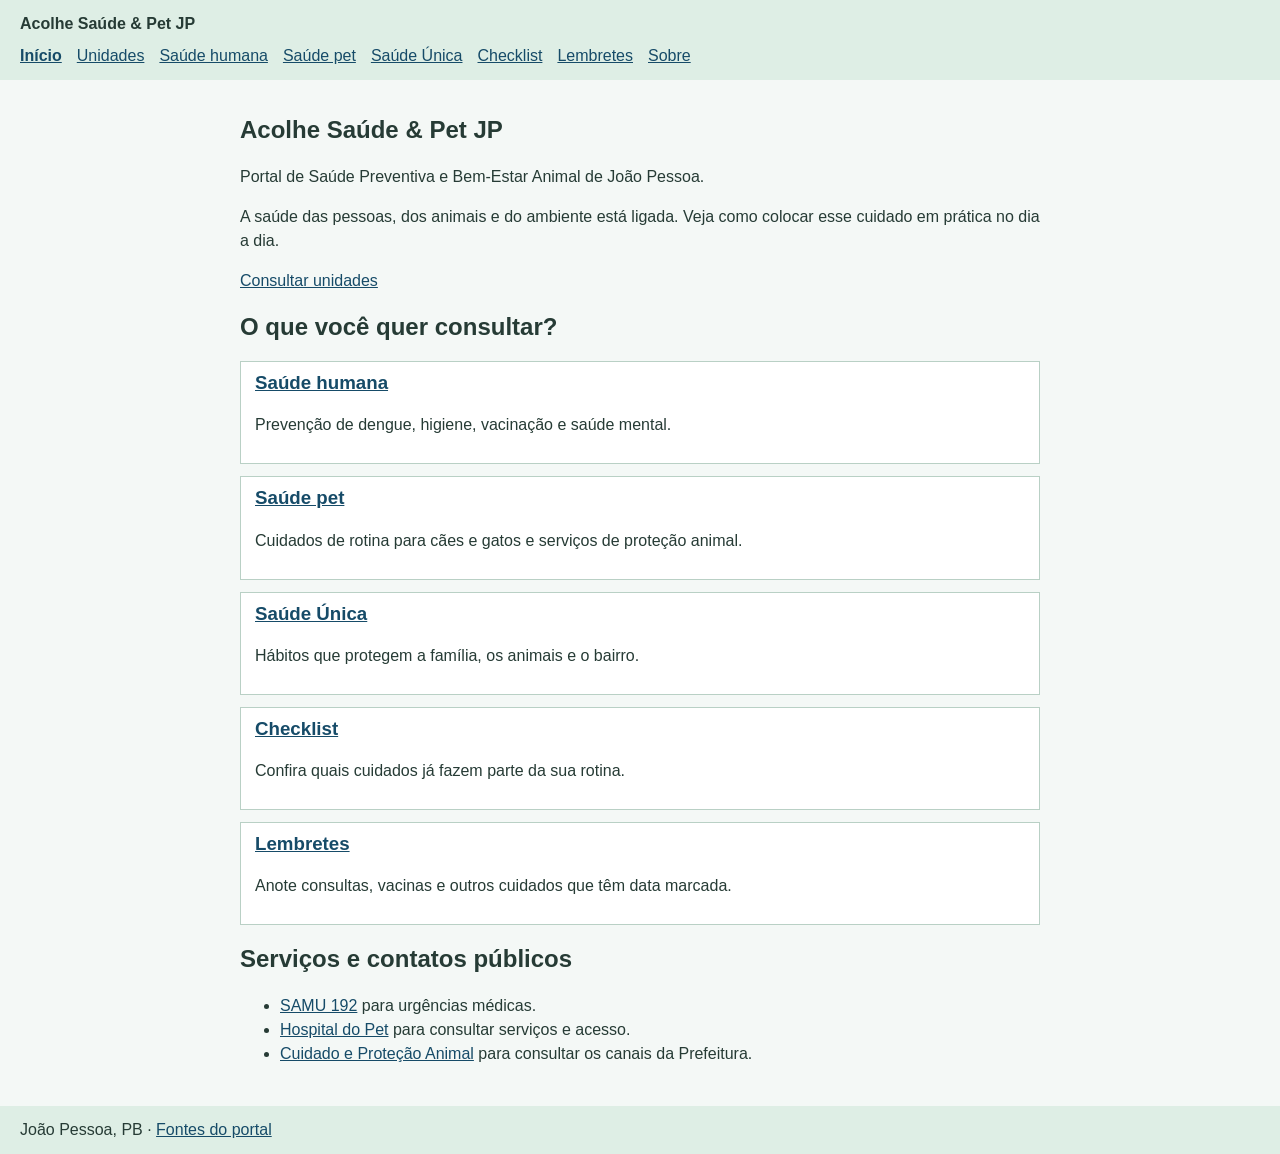
<file: HTML/index.html>
<!DOCTYPE html>
<html lang="pt-BR">
<head>
  <meta charset="UTF-8">
  <meta name="viewport" content="width=device-width, initial-scale=1.0">
  <title>Início | Acolhe Saúde &amp; Pet JP</title>
  <link rel="stylesheet" href="/css/estilo.css">
</head>
<body>
  <header>
    <p><strong>Acolhe Saúde &amp; Pet JP</strong></p>
    <nav>
      <a href="index.html" aria-current="page">Início</a>
      <a href="unidades.html">Unidades</a>
      <a href="saude-humana.html">Saúde humana</a>
      <a href="saude-pet.html">Saúde pet</a>
      <a href="saude-unica.html">Saúde Única</a>
      <a href="checklist.html">Checklist</a>
      <a href="lembretes.html">Lembretes</a>
      <a href="sobre.html">Sobre</a>
    </nav>
  </header>
  <main>
    <section>
      <div>
        <h1>Acolhe Saúde &amp; Pet JP</h1>
        <p>Portal de Saúde Preventiva e Bem-Estar Animal de João Pessoa.</p>
        <p>A saúde das pessoas, dos animais e do ambiente está ligada. Veja como colocar esse cuidado em prática no dia a dia.</p>
        <a href="unidades.html">Consultar unidades</a>
      </div>
    </section>
    <section>
      <h2>O que você quer consultar?</h2>
      <div>
        <div class="card"><h3><a href="saude-humana.html">Saúde humana</a></h3><p>Prevenção de dengue, higiene, vacinação e saúde mental.</p></div>
        <div class="card"><h3><a href="saude-pet.html">Saúde pet</a></h3><p>Cuidados de rotina para cães e gatos e serviços de proteção animal.</p></div>
        <div class="card"><h3><a href="saude-unica.html">Saúde Única</a></h3><p>Hábitos que protegem a família, os animais e o bairro.</p></div>
        <div class="card"><h3><a href="checklist.html">Checklist</a></h3><p>Confira quais cuidados já fazem parte da sua rotina.</p></div>
        <div class="card"><h3><a href="lembretes.html">Lembretes</a></h3><p>Anote consultas, vacinas e outros cuidados que têm data marcada.</p></div>
      </div>
    </section>
    <aside>
      <h2>Serviços e contatos públicos</h2>
      <ul>
        <li><a href="tel:192">SAMU 192</a> para urgências médicas.</li>
        <li><a href="https://www.joaopessoa.pb.gov.br/servico/hospital-veterinario-de-joao-pessoa/">Hospital do Pet</a> para consultar serviços e acesso.</li>
        <li><a href="https://www.joaopessoa.pb.gov.br/secretaria/secupa/">Cuidado e Proteção Animal</a> para consultar os canais da Prefeitura.</li>
      </ul>
    </aside>
  </main>
  <footer>
    <p>João Pessoa, PB · <a href="sobre.html#fontes">Fontes do portal</a></p>
  </footer>
</body>
</html>
</file>
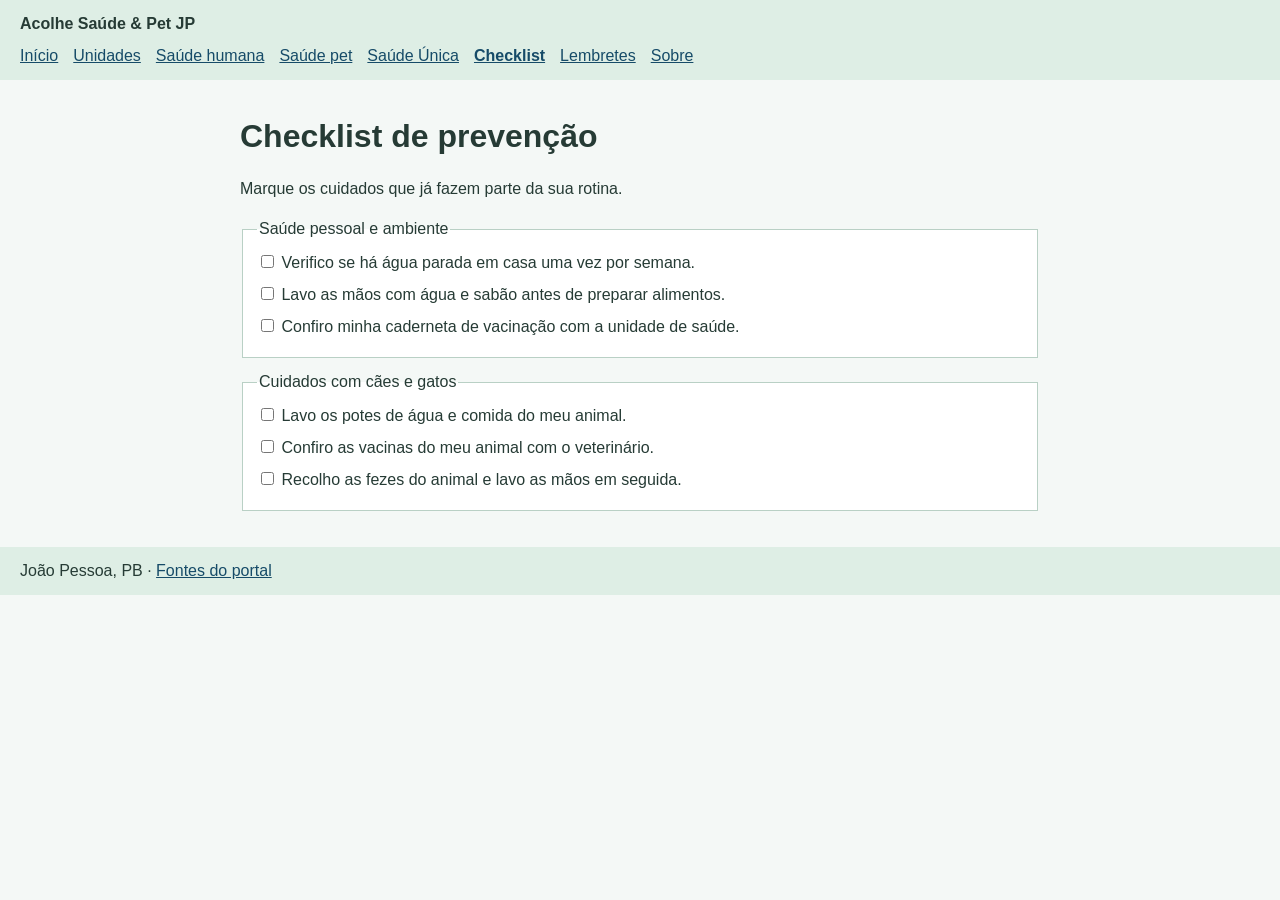
<file: HTML/checklist.html>
<!DOCTYPE html>
<html lang="pt-BR">
<head>
  <meta charset="UTF-8">
  <meta name="viewport" content="width=device-width, initial-scale=1.0">
  <title>Checklist | Acolhe Saúde &amp; Pet JP</title>
  <link rel="stylesheet" href="/css/estilo.css">
</head>
<body>
  <header>
    <p><strong>Acolhe Saúde &amp; Pet JP</strong></p>
    <nav>
      <a href="index.html">Início</a>
      <a href="unidades.html">Unidades</a>
      <a href="saude-humana.html">Saúde humana</a>
      <a href="saude-pet.html">Saúde pet</a>
      <a href="saude-unica.html">Saúde Única</a>
      <a href="checklist.html" aria-current="page">Checklist</a>
      <a href="lembretes.html">Lembretes</a>
      <a href="sobre.html">Sobre</a>
    </nav>
  </header>
  <main>
    <h1>Checklist de prevenção</h1>
    <p>Marque os cuidados que já fazem parte da sua rotina.</p>

    <fieldset>
      <legend>Saúde pessoal e ambiente</legend>
      <label><input type="checkbox"> Verifico se há água parada em casa uma vez por semana.</label>
      <label><input type="checkbox"> Lavo as mãos com água e sabão antes de preparar alimentos.</label>
      <label><input type="checkbox"> Confiro minha caderneta de vacinação com a unidade de saúde.</label>
    </fieldset>

    <fieldset>
      <legend>Cuidados com cães e gatos</legend>
      <label><input type="checkbox"> Lavo os potes de água e comida do meu animal.</label>
      <label><input type="checkbox"> Confiro as vacinas do meu animal com o veterinário.</label>
      <label><input type="checkbox"> Recolho as fezes do animal e lavo as mãos em seguida.</label>
    </fieldset>
  </main>
  <footer>
    <p>João Pessoa, PB · <a href="sobre.html#fontes">Fontes do portal</a></p>
  </footer>
</body>
</html>
</file>
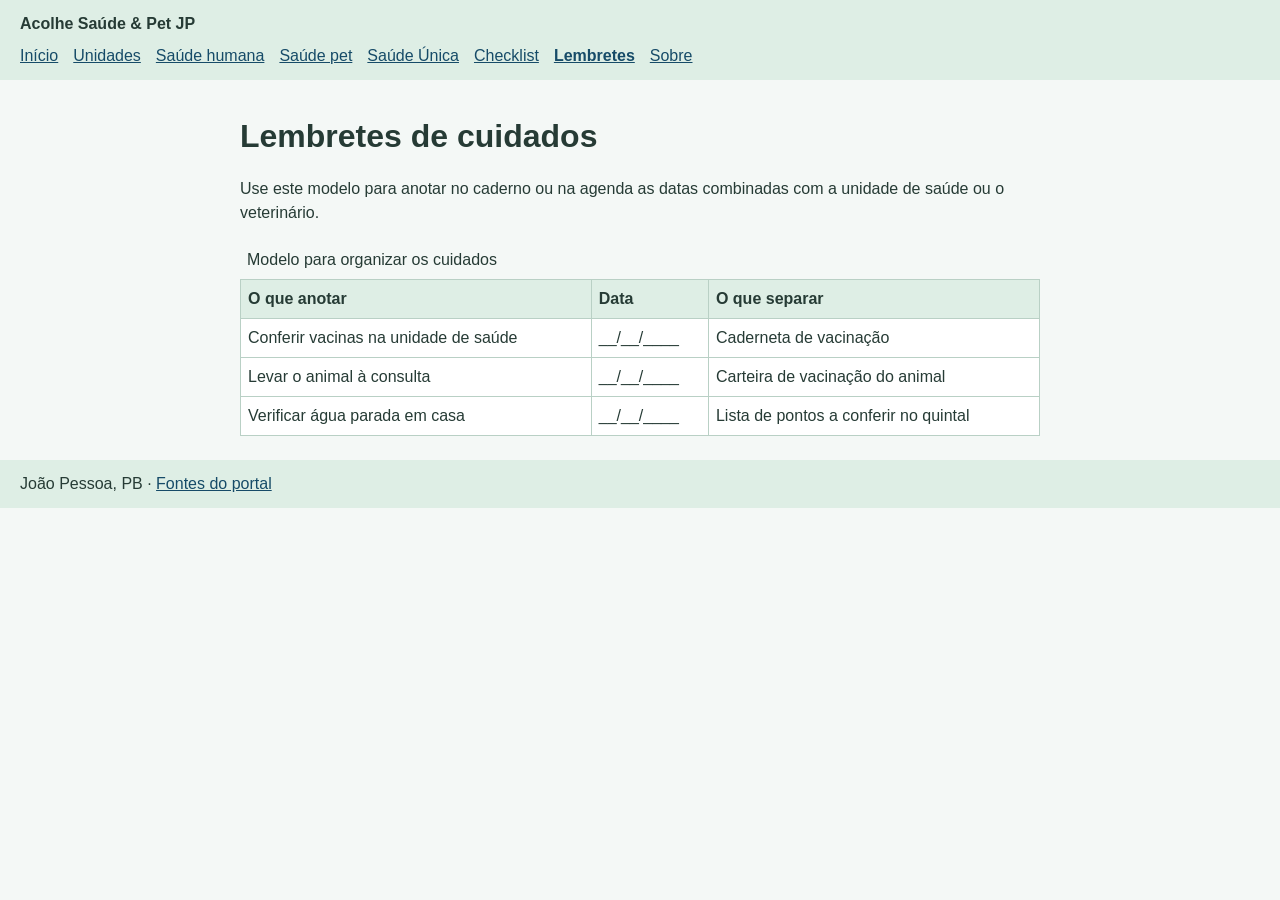
<file: HTML/lembretes.html>
<!DOCTYPE html>
<html lang="pt-BR">
<head>
  <meta charset="UTF-8">
  <meta name="viewport" content="width=device-width, initial-scale=1.0">
  <title>Lembretes | Acolhe Saúde &amp; Pet JP</title>
  <link rel="stylesheet" href="/css/estilo.css">
</head>
<body>
  <header>
    <p><strong>Acolhe Saúde &amp; Pet JP</strong></p>
    <nav>
      <a href="index.html">Início</a>
      <a href="unidades.html">Unidades</a>
      <a href="saude-humana.html">Saúde humana</a>
      <a href="saude-pet.html">Saúde pet</a>
      <a href="saude-unica.html">Saúde Única</a>
      <a href="checklist.html">Checklist</a>
      <a href="lembretes.html" aria-current="page">Lembretes</a>
      <a href="sobre.html">Sobre</a>
    </nav>
  </header>
  <main>
    <h1>Lembretes de cuidados</h1>
    <p>Use este modelo para anotar no caderno ou na agenda as datas combinadas com a unidade de saúde ou o veterinário.</p>

    <table>
      <caption>Modelo para organizar os cuidados</caption>
      <thead>
        <tr><th>O que anotar</th><th>Data</th><th>O que separar</th></tr>
      </thead>
      <tbody>
        <tr><td>Conferir vacinas na unidade de saúde</td><td>__/__/____</td><td>Caderneta de vacinação</td></tr>
        <tr><td>Levar o animal à consulta</td><td>__/__/____</td><td>Carteira de vacinação do animal</td></tr>
        <tr><td>Verificar água parada em casa</td><td>__/__/____</td><td>Lista de pontos a conferir no quintal</td></tr>
      </tbody>
    </table>
  </main>
  <footer>
    <p>João Pessoa, PB · <a href="sobre.html#fontes">Fontes do portal</a></p>
  </footer>
</body>
</html>
</file>
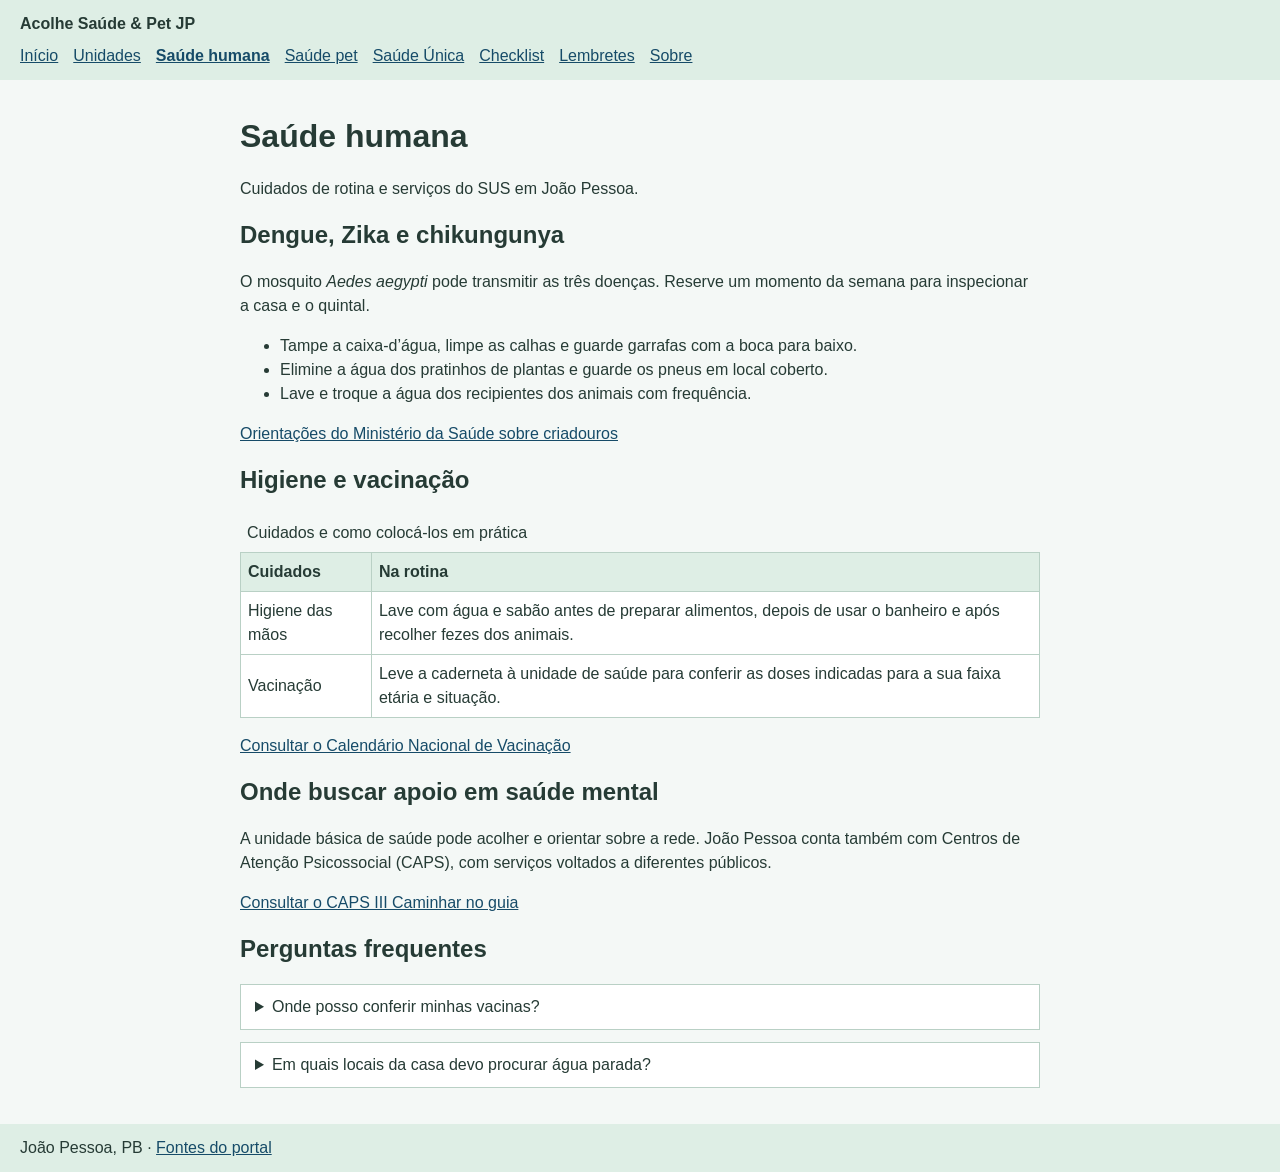
<file: HTML/saude-humana.html>
<!DOCTYPE html>
<html lang="pt-BR">
<head>
  <meta charset="UTF-8">
  <meta name="viewport" content="width=device-width, initial-scale=1.0">
  <title>Saúde humana | Acolhe Saúde &amp; Pet JP</title>
  <link rel="stylesheet" href="/css/estilo.css">
</head>
<body>
  <header>
    <p><strong>Acolhe Saúde &amp; Pet JP</strong></p>
    <nav>
      <a href="index.html">Início</a>
      <a href="unidades.html">Unidades</a>
      <a href="saude-humana.html" aria-current="page">Saúde humana</a>
      <a href="saude-pet.html">Saúde pet</a>
      <a href="saude-unica.html">Saúde Única</a>
      <a href="checklist.html">Checklist</a>
      <a href="lembretes.html">Lembretes</a>
      <a href="sobre.html">Sobre</a>
    </nav>
  </header>
  <main>
    <div>
      <h1>Saúde humana</h1>
      <p>Cuidados de rotina e serviços do SUS em João Pessoa.</p>
    </div>
    <section>
      <h2>Dengue, Zika e chikungunya</h2>
      <p>O mosquito <em>Aedes aegypti</em> pode transmitir as três doenças. Reserve um momento da semana para inspecionar a casa e o quintal.</p>
      <ul>
        <li>Tampe a caixa-d’água, limpe as calhas e guarde garrafas com a boca para baixo.</li>
        <li>Elimine a água dos pratinhos de plantas e guarde os pneus em local coberto.</li>
        <li>Lave e troque a água dos recipientes dos animais com frequência.</li>
      </ul>
      <p><a href="https://www.gov.br/saude/pt-br/assuntos/noticias/2025/novembro/dez-dicas-para-eliminar-focos-do-mosquito-da-dengue/">Orientações do Ministério da Saúde sobre criadouros</a></p>
    </section>
    <section>
      <h2>Higiene e vacinação</h2>
      <div>
        <table>
          <caption>Cuidados e como colocá-los em prática</caption>
          <thead><tr><th>Cuidados</th><th>Na rotina</th></tr></thead>
          <tbody>
            <tr><td>Higiene das mãos</td><td>Lave com água e sabão antes de preparar alimentos, depois de usar o banheiro e após recolher fezes dos animais.</td></tr>
            <tr><td>Vacinação</td><td>Leve a caderneta à unidade de saúde para conferir as doses indicadas para a sua faixa etária e situação.</td></tr>
          </tbody>
        </table>
      </div>
      <p><a href="https://www.gov.br/saude/pt-br/vacinacao/calendario">Consultar o Calendário Nacional de Vacinação</a></p>
    </section>
    <section>
      <h2>Onde buscar apoio em saúde mental</h2>
      <p>A unidade básica de saúde pode acolher e orientar sobre a rede. João Pessoa conta também com Centros de Atenção Psicossocial (CAPS), com serviços voltados a diferentes públicos.</p>
      <p><a href="unidades.html">Consultar o CAPS III Caminhar no guia</a></p>
    </section>
    <section>
      <h2>Perguntas frequentes</h2>
      <details><summary>Onde posso conferir minhas vacinas?</summary><p>Procure sua unidade de saúde com a caderneta, se tiver, e consulte o calendário do SUS.</p></details>
      <details><summary>Em quais locais da casa devo procurar água parada?</summary><p>Comece pelo quintal, calhas, caixa-d’água, vasos de plantas, garrafas e recipientes expostos à chuva.</p></details>
    </section>

  </main>
  <footer>
    <p>João Pessoa, PB · <a href="sobre.html#fontes">Fontes do portal</a></p>
  </footer>
</body>
</html>
</file>
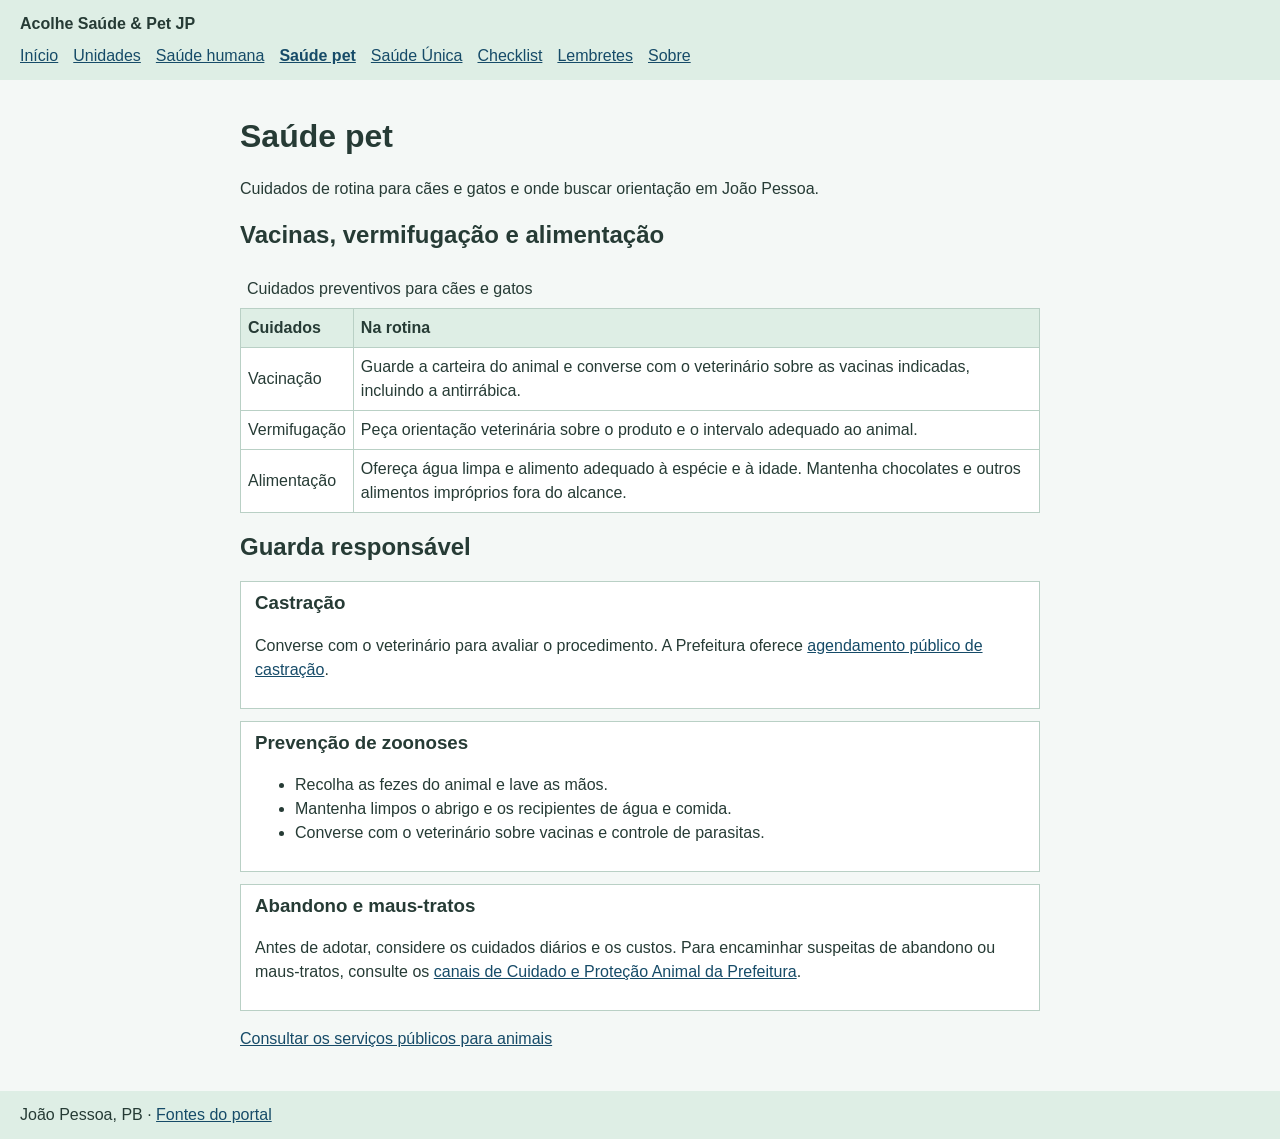
<file: HTML/saude-pet.html>
<!DOCTYPE html>
<html lang="pt-BR">
<head>
  <meta charset="UTF-8">
  <meta name="viewport" content="width=device-width, initial-scale=1.0">
  <title>Saúde pet | Acolhe Saúde &amp; Pet JP</title>
  <link rel="stylesheet" href="/css/estilo.css">
</head>
<body>
  <header>
    <p><strong>Acolhe Saúde &amp; Pet JP</strong></p>
    <nav>
      <a href="index.html">Início</a>
      <a href="unidades.html">Unidades</a>
      <a href="saude-humana.html">Saúde humana</a>
      <a href="saude-pet.html" aria-current="page">Saúde pet</a>
      <a href="saude-unica.html">Saúde Única</a>
      <a href="checklist.html">Checklist</a>
      <a href="lembretes.html">Lembretes</a>
      <a href="sobre.html">Sobre</a>
    </nav>
  </header>
  <main>
    <div>
      <h1>Saúde pet</h1>
      <p>Cuidados de rotina para cães e gatos e onde buscar orientação em João Pessoa.</p>
    </div>
    <section>
      <h2>Vacinas, vermifugação e alimentação</h2>
      <div>
        <table>
          <caption>Cuidados preventivos para cães e gatos</caption>
          <thead><tr><th>Cuidados</th><th>Na rotina</th></tr></thead>
          <tbody>
            <tr><td>Vacinação</td><td>Guarde a carteira do animal e converse com o veterinário sobre as vacinas indicadas, incluindo a antirrábica.</td></tr>
            <tr><td>Vermifugação</td><td>Peça orientação veterinária sobre o produto e o intervalo adequado ao animal.</td></tr>
            <tr><td>Alimentação</td><td>Ofereça água limpa e alimento adequado à espécie e à idade. Mantenha chocolates e outros alimentos impróprios fora do alcance.</td></tr>
          </tbody>
        </table>
      </div>
    </section>
    <section>
      <h2>Guarda responsável</h2>
      <div>
        <div class="card">
          <h3>Castração</h3>
          <p>Converse com o veterinário para avaliar o procedimento. A Prefeitura oferece <a href="https://www.joaopessoa.pb.gov.br/servico/castracao-de-caes-e-gatos/">agendamento público de castração</a>.</p>
        </div>
        <div class="card">
          <h3>Prevenção de zoonoses</h3>
          <ul><li>Recolha as fezes do animal e lave as mãos.</li><li>Mantenha limpos o abrigo e os recipientes de água e comida.</li><li>Converse com o veterinário sobre vacinas e controle de parasitas.</li></ul>
        </div>
        <div class="card">
          <h3>Abandono e maus-tratos</h3>
          <p>Antes de adotar, considere os cuidados diários e os custos. Para encaminhar suspeitas de abandono ou maus-tratos, consulte os <a href="https://www.joaopessoa.pb.gov.br/secretaria/secupa/">canais de Cuidado e Proteção Animal da Prefeitura</a>.</p>
        </div>
      </div>
    </section>
    <p><a href="unidades.html">Consultar os serviços públicos para animais</a></p>
  </main>
  <footer>
    <p>João Pessoa, PB · <a href="sobre.html#fontes">Fontes do portal</a></p>
  </footer>
</body>
</html>
</file>
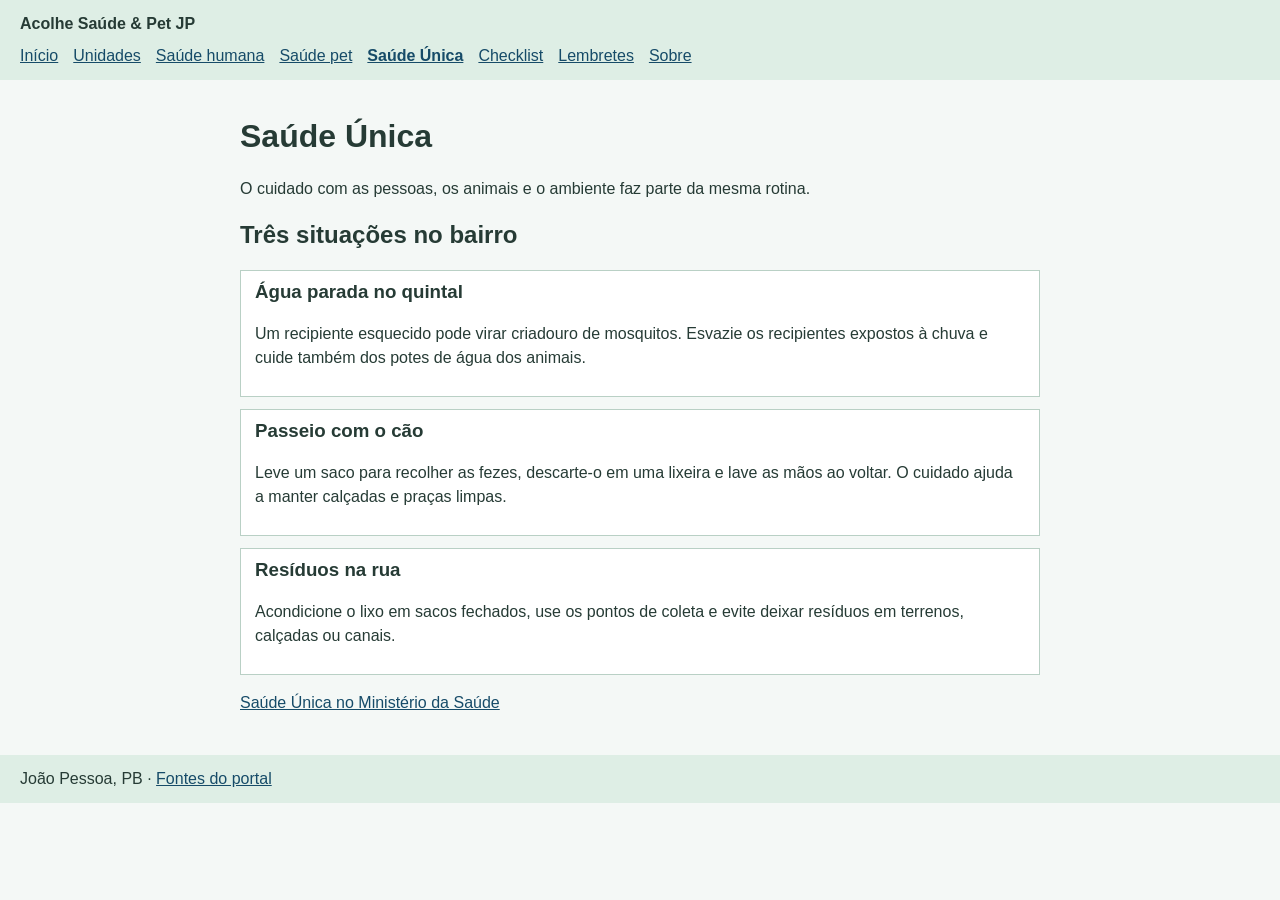
<file: HTML/saude-unica.html>
<!DOCTYPE html>
<html lang="pt-BR">
<head>
  <meta charset="UTF-8">
  <meta name="viewport" content="width=device-width, initial-scale=1.0">
  <title>Saúde Única | Acolhe Saúde &amp; Pet JP</title>
  <link rel="stylesheet" href="/css/estilo.css">
</head>
<body>
  <header>
    <p><strong>Acolhe Saúde &amp; Pet JP</strong></p>
    <nav>
      <a href="index.html">Início</a>
      <a href="unidades.html">Unidades</a>
      <a href="saude-humana.html">Saúde humana</a>
      <a href="saude-pet.html">Saúde pet</a>
      <a href="saude-unica.html" aria-current="page">Saúde Única</a>
      <a href="checklist.html">Checklist</a>
      <a href="lembretes.html">Lembretes</a>
      <a href="sobre.html">Sobre</a>
    </nav>
  </header>
  <main>
    <div>
      <h1>Saúde Única</h1>
      <p>O cuidado com as pessoas, os animais e o ambiente faz parte da mesma rotina.</p>
    </div>
    <section>
      <h2>Três situações no bairro</h2>
      <div>
        <div class="card"><h3>Água parada no quintal</h3><p>Um recipiente esquecido pode virar criadouro de mosquitos. Esvazie os recipientes expostos à chuva e cuide também dos potes de água dos animais.</p></div>
        <div class="card"><h3>Passeio com o cão</h3><p>Leve um saco para recolher as fezes, descarte-o em uma lixeira e lave as mãos ao voltar. O cuidado ajuda a manter calçadas e praças limpas.</p></div>
        <div class="card"><h3>Resíduos na rua</h3><p>Acondicione o lixo em sacos fechados, use os pontos de coleta e evite deixar resíduos em terrenos, calçadas ou canais.</p></div>
      </div>
    </section>
    <p><a href="https://www.gov.br/saude/pt-br/assuntos/saude-de-a-a-z/u/uma-so-saude">Saúde Única no Ministério da Saúde</a></p>
  </main>
  <footer>
    <p>João Pessoa, PB · <a href="sobre.html#fontes">Fontes do portal</a></p>
  </footer>
</body>
</html>
</file>
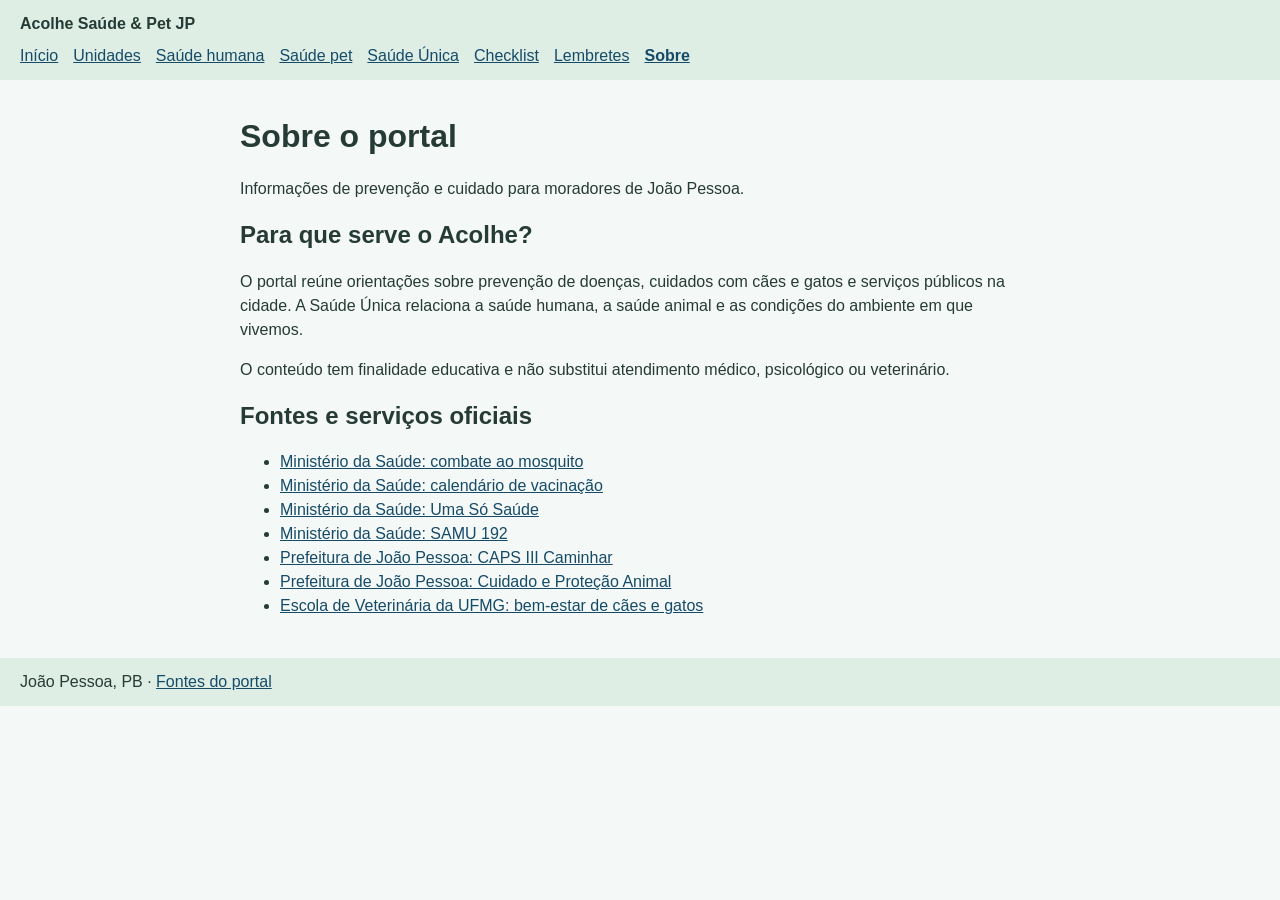
<file: HTML/sobre.html>
<!DOCTYPE html>
<html lang="pt-BR">
<head>
  <meta charset="UTF-8">
  <meta name="viewport" content="width=device-width, initial-scale=1.0">
  <title>Sobre | Acolhe Saúde &amp; Pet JP</title>
  <link rel="stylesheet" href="/css/estilo.css">
</head>
<body>
  <header>
    <p><strong>Acolhe Saúde &amp; Pet JP</strong></p>
    <nav>
      <a href="index.html">Início</a>
      <a href="unidades.html">Unidades</a>
      <a href="saude-humana.html">Saúde humana</a>
      <a href="saude-pet.html">Saúde pet</a>
      <a href="saude-unica.html">Saúde Única</a>
      <a href="checklist.html">Checklist</a>
      <a href="lembretes.html">Lembretes</a>
      <a href="sobre.html" aria-current="page">Sobre</a>
    </nav>
  </header>
  <main>
    <div>
      <h1>Sobre o portal</h1>
      <p>Informações de prevenção e cuidado para moradores de João Pessoa.</p>
    </div>
    <section>
      <h2>Para que serve o Acolhe?</h2>
      <p>O portal reúne orientações sobre prevenção de doenças, cuidados com cães e gatos e serviços públicos na cidade. A Saúde Única relaciona a saúde humana, a saúde animal e as condições do ambiente em que vivemos.</p>
      <p>O conteúdo tem finalidade educativa e não substitui atendimento médico, psicológico ou veterinário.</p>
    </section>
    <section id="fontes">
      <h2>Fontes e serviços oficiais</h2>
      <ul>
        <li><a href="https://www.gov.br/saude/pt-br/assuntos/noticias/2025/novembro/dez-dicas-para-eliminar-focos-do-mosquito-da-dengue/">Ministério da Saúde: combate ao mosquito</a></li>
        <li><a href="https://www.gov.br/saude/pt-br/vacinacao/calendario">Ministério da Saúde: calendário de vacinação</a></li>
        <li><a href="https://www.gov.br/saude/pt-br/assuntos/saude-de-a-a-z/u/uma-so-saude">Ministério da Saúde: Uma Só Saúde</a></li>
        <li><a href="https://www.gov.br/saude/pt-br/composicao/saes/samu-192">Ministério da Saúde: SAMU 192</a></li>
        <li><a href="https://www.joaopessoa.pb.gov.br/servico/caps-iii-caminhar/">Prefeitura de João Pessoa: CAPS III Caminhar</a></li>
        <li><a href="https://www.joaopessoa.pb.gov.br/secretaria/secupa/">Prefeitura de João Pessoa: Cuidado e Proteção Animal</a></li>
        <li><a href="https://vet.ufmg.br/material-didatico/cartilha-guarda-responsavel-e-bem-estar-animal/">Escola de Veterinária da UFMG: bem-estar de cães e gatos</a></li>
      </ul>
    </section>
  </main>
  <footer>
    <p>João Pessoa, PB · <a href="sobre.html#fontes">Fontes do portal</a></p>
  </footer>
</body>
</html>
</file>
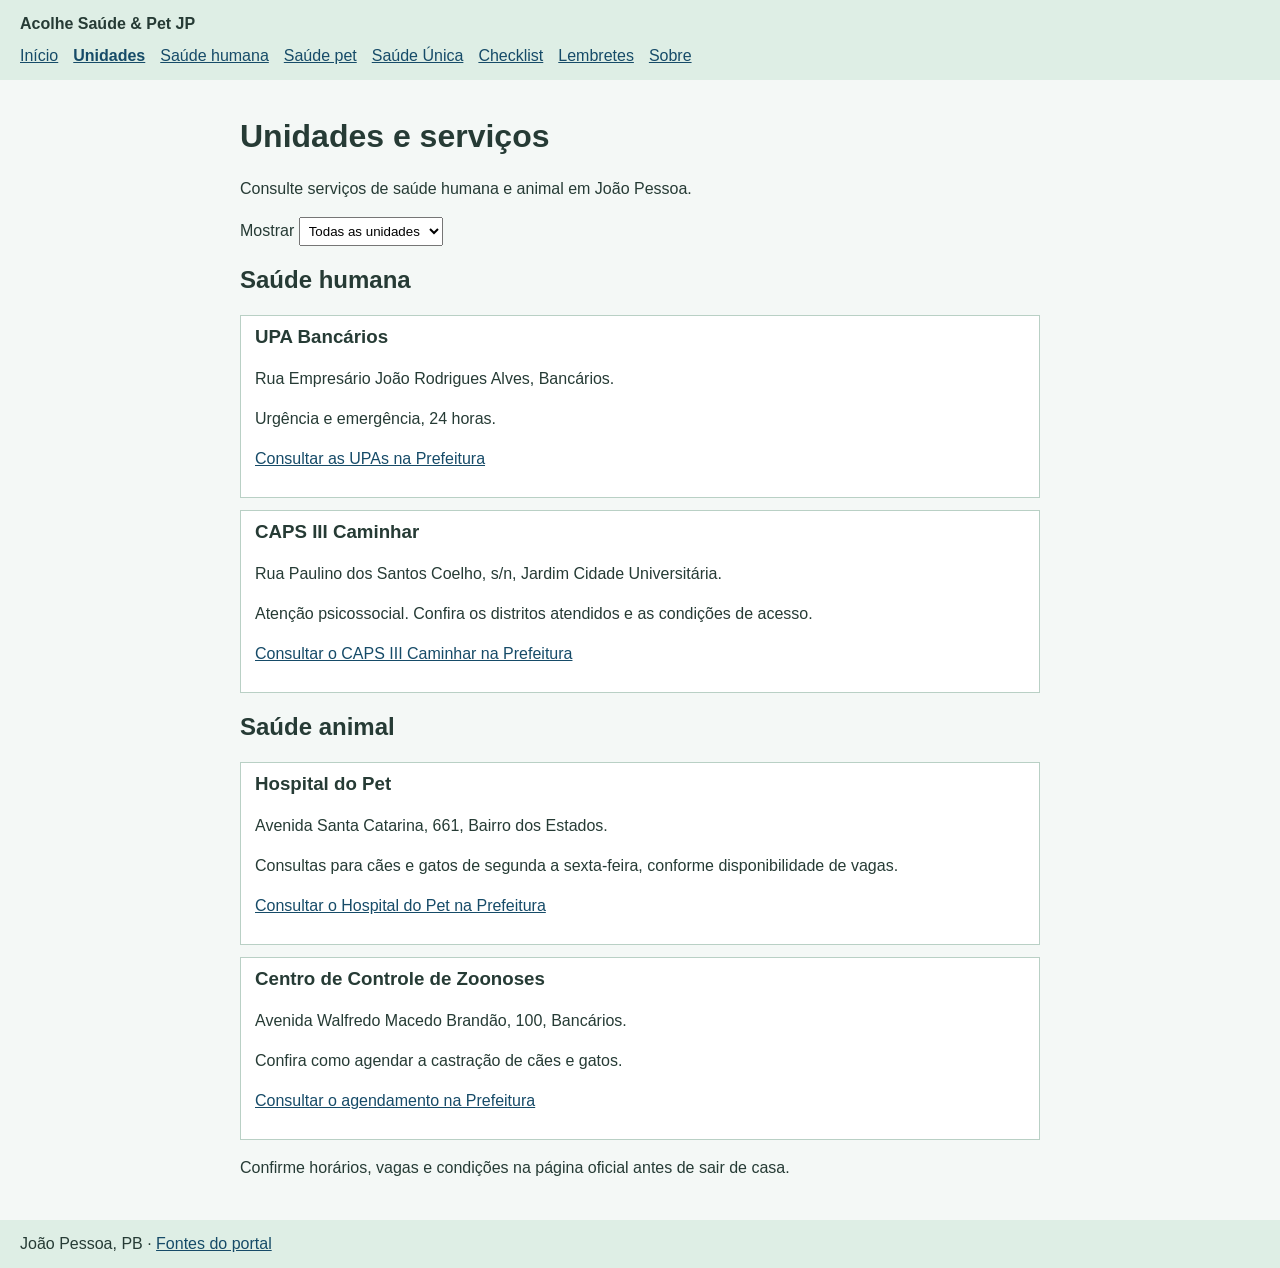
<file: HTML/unidades.html>
<!DOCTYPE html>
<html lang="pt-BR">

<head>
  <meta charset="UTF-8">
  <meta name="viewport" content="width=device-width, initial-scale=1.0">
  <title>Unidades | Acolhe Saúde &amp; Pet JP</title>
  <link rel="stylesheet" href="/css/estilo.css">
</head>

<body>
  <header>
    <p><strong>Acolhe Saúde &amp; Pet JP</strong></p>
    <nav>
      <a href="index.html">Início</a>
      <a href="unidades.html" aria-current="page">Unidades</a>
      <a href="saude-humana.html">Saúde humana</a>
      <a href="saude-pet.html">Saúde pet</a>
      <a href="saude-unica.html">Saúde Única</a>
      <a href="checklist.html">Checklist</a>
      <a href="lembretes.html">Lembretes</a>
      <a href="sobre.html">Sobre</a>
    </nav>
  </header>
  <main>
    <h1>Unidades e serviços</h1>
    <p>Consulte serviços de saúde humana e animal em João Pessoa.</p>

    <label for="categoria">Mostrar</label>
    <select id="categoria">
      <option value="todas">Todas as unidades</option>
      <option value="humana">Saúde humana</option>
      <option value="animal">Saúde animal</option>
    </select>

    <section id="saude-humana">
      <h2>Saúde humana</h2>
      <div class="card">
        <h3>UPA Bancários</h3>
        <p>Rua Empresário João Rodrigues Alves, Bancários.</p>
        <p>Urgência e emergência, 24 horas.</p>
        <p><a
            href="https://www.joaopessoa.pb.gov.br/noticias/secretarias-e-orgaos/sms/upas-de-joao-pessoa-registram-mais-de-495-mil-atendimentos-em-2025-e-encerram-o-ano-com-novos-projetos-e-protocolos/">Consultar
            as UPAs na Prefeitura</a></p>
      </div>
      <div class="card">
        <h3>CAPS III Caminhar</h3>
        <p>Rua Paulino dos Santos Coelho, s/n, Jardim Cidade Universitária.</p>
        <p>Atenção psicossocial. Confira os distritos atendidos e as condições de acesso.</p>
        <p><a href="https://www.joaopessoa.pb.gov.br/servico/caps-iii-caminhar/">Consultar o CAPS III Caminhar na
            Prefeitura</a></p>
      </div>
    </section>

    <section id="saude-animal">
      <h2>Saúde animal</h2>
      <div class="card">
        <h3>Hospital do Pet</h3>
        <p>Avenida Santa Catarina, 661, Bairro dos Estados.</p>
        <p>Consultas para cães e gatos de segunda a sexta-feira, conforme disponibilidade de vagas.</p>
        <p><a href="https://www.joaopessoa.pb.gov.br/servico/hospital-veterinario-de-joao-pessoa/">Consultar o Hospital
            do Pet na Prefeitura</a></p>
      </div>
      <div class="card">
        <h3>Centro de Controle de Zoonoses</h3>
        <p>Avenida Walfredo Macedo Brandão, 100, Bancários.</p>
        <p>Confira como agendar a castração de cães e gatos.</p>
        <p><a href="https://www.joaopessoa.pb.gov.br/servico/castracao-de-caes-e-gatos/">Consultar o agendamento na
            Prefeitura</a></p>
      </div>
    </section>
    <p>Confirme horários, vagas e condições na página oficial antes de sair de casa.</p>
  </main>
  <footer>
    <p>João Pessoa, PB · <a href="sobre.html#fontes">Fontes do portal</a></p>
  </footer>
  <script src="/js/script.js"></script>
</body>

</html>
</file>
<file: css/estilo.css>
body {
  margin: 0;
  background-color: #f4f8f6;
  color: #263b35;
  font-family: Arial, sans-serif;
  line-height: 1.5;
}

header, footer {
  background-color: #deeee5;
  padding: 12px 20px;
}

header p, footer p {
  margin: 0;
}

nav {
  display: flex;
  flex-wrap: wrap;
  gap: 6px 15px;
  margin-top: 8px;
}

a {
  color: #164b68;
}

nav a[aria-current="page"] {
  font-weight: bold;
}

main {
  max-width: 800px;
  margin: 0 auto;
  padding: 16px 20px 24px;
}

h1, h2, h3 {
  line-height: 1.2;
}

.card, fieldset, details {
  background-color: white;
  border: 1px solid #b9d0c5;
  margin-bottom: 12px;
  padding: 10px 14px;
}

.card h3 {
  margin-top: 0;
}

fieldset label {
  display: block;
  margin-bottom: 8px;
}

select {
  padding: 5px;
}

table {
  width: 100%;
  border-collapse: collapse;
  background-color: white;
}

caption, th, td {
  text-align: left;
  padding: 7px;
}

th, td {
  border: 1px solid #b9d0c5;
}

th {
  background-color: #deeee5;
}

@media (max-width: 600px) {
  header, main, footer {
    padding-left: 12px;
    padding-right: 12px;
  }

  nav {
    gap: 5px 10px;
  }

  th, td {
    padding: 4px;
  }
}
</file>
